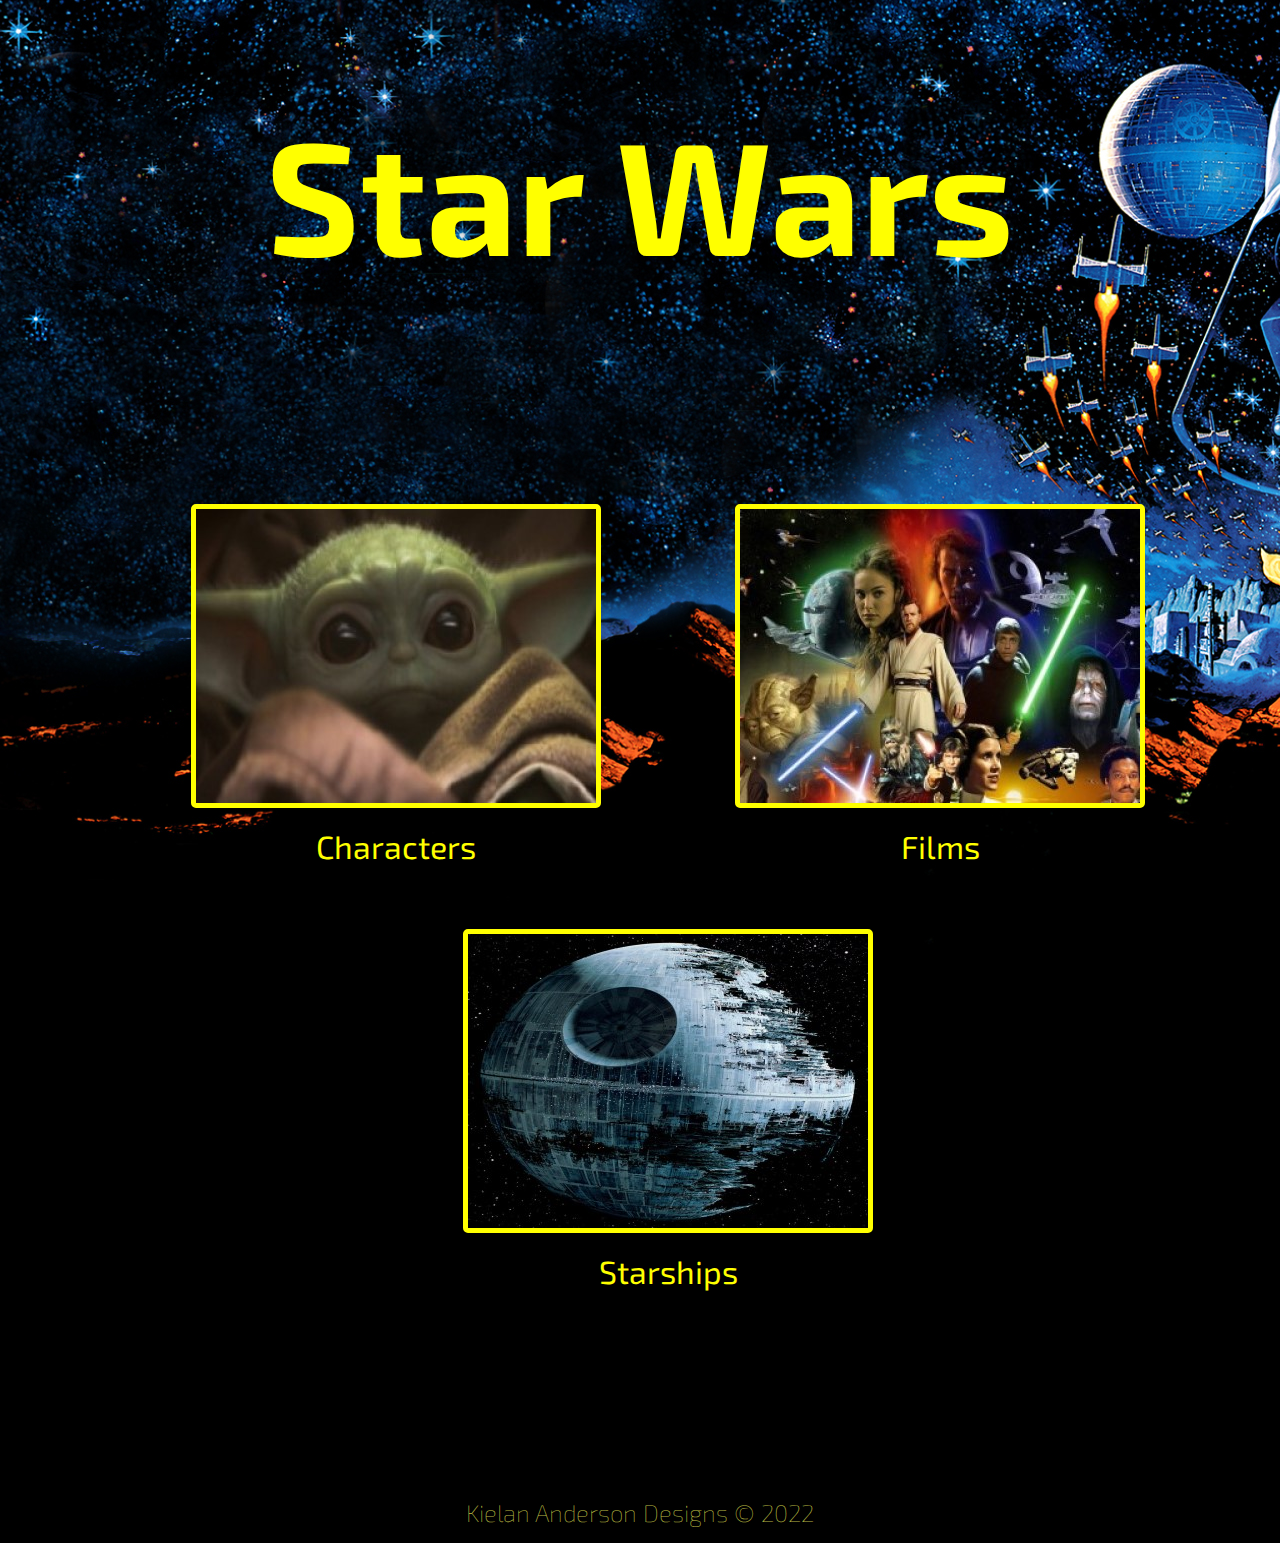
<file: index.html>
<!DOCTYPE html>
<html lang="en">
<head>
    <meta charset="UTF-8">
    <meta http-equiv="X-UA-Compatible" content="IE=edge">
    <meta name="viewport" content="width=device-width, initial-scale=1.0">
    <link rel="icon" href="/images/BkDS7X.webp">
    <link rel="preconnect" href="https://fonts.googleapis.com">
<link rel="preconnect" href="https://fonts.gstatic.com" crossorigin>
<link href="https://fonts.googleapis.com/css2?family=Exo+2:wght@300;400;700&display=swap" rel="stylesheet">
    <link href="index.css" rel="stylesheet"/>
    <title>Use the Force</title>
</head>
<body>
    <!--<nav id="navbar">
        <ul class="nav-list">
            <li>
                <a href="#welcome-section">About</a>
            </li>
            <li>
                <a href="#projects">Projects</a>
            </li>
            <li>
                <a href="#contact">Contact</a>
            </li>
        </ul>
    </nav>-->
    <section id="welcome-section">
        <h1>Star Wars</h1>
    </section>
    <section id="projects">
       <!-- <h1>Projects</h1>-->
        <div class="projects-grid">
            <a class="project-tile" href="/characters/index.html">
                <figure>
                    <img src="images/babyyoda.jpg"/>
                    <figcaption>Characters</figcaption>
                </figure>
            </a>
            <a class="project-tile" href="/films/index.html">
                <figure>
                    <img src="images/allmovies.jpg">
                    <figcaption>Films</figcaption>
                </figure>
            </a>
            <a class="project-tile" href="/starships/index.html">
                <figure>
                    <img src="images/DeathStar2.jpg">
                    <figcaption>Starships</figcaption>
                </figure>
            </a>
            <!--
            <a class="project-tile" href="congress/index.html">
                <figure>
                    <img src="images/congressbuilding.jfif">
                    <figcaption>Representatives</figcaption>
                </figure>
            </a>
            <a class="project-tile" href="pokemon/index.html">
                <figure>
                    <img src="images/R.png"/>
                    <figcaption>Pokemon</figcaption>
                </figure>
            </a>
                </figure>
            </a>-->
        </div>
    </section>
    <!--<section id="contact">
        <h1>Let's work together</h1>
        <p>Please hire me. I'm desperate.</p>
        <div>
        <a id="profile-link" href="https://github.com/Kielan2" target="_blank"><i class="fab fa-github"></i> Github</a>
        <a id="profile-link" href="#">LinkedIn</a>
        <a id="profile-link" href="#">Twitter</a>
        <a id="profile-link" href="#">Email</a>
        <a id="profile-link" href="#"><i class="fas fa-mobile-alt"></i> Phone</a>
        </div>
    </section>-->
    <footer>
        <p>Kielan Anderson Designs &copy; 2022</p>
    </footer>
</body>
</html>
</file>
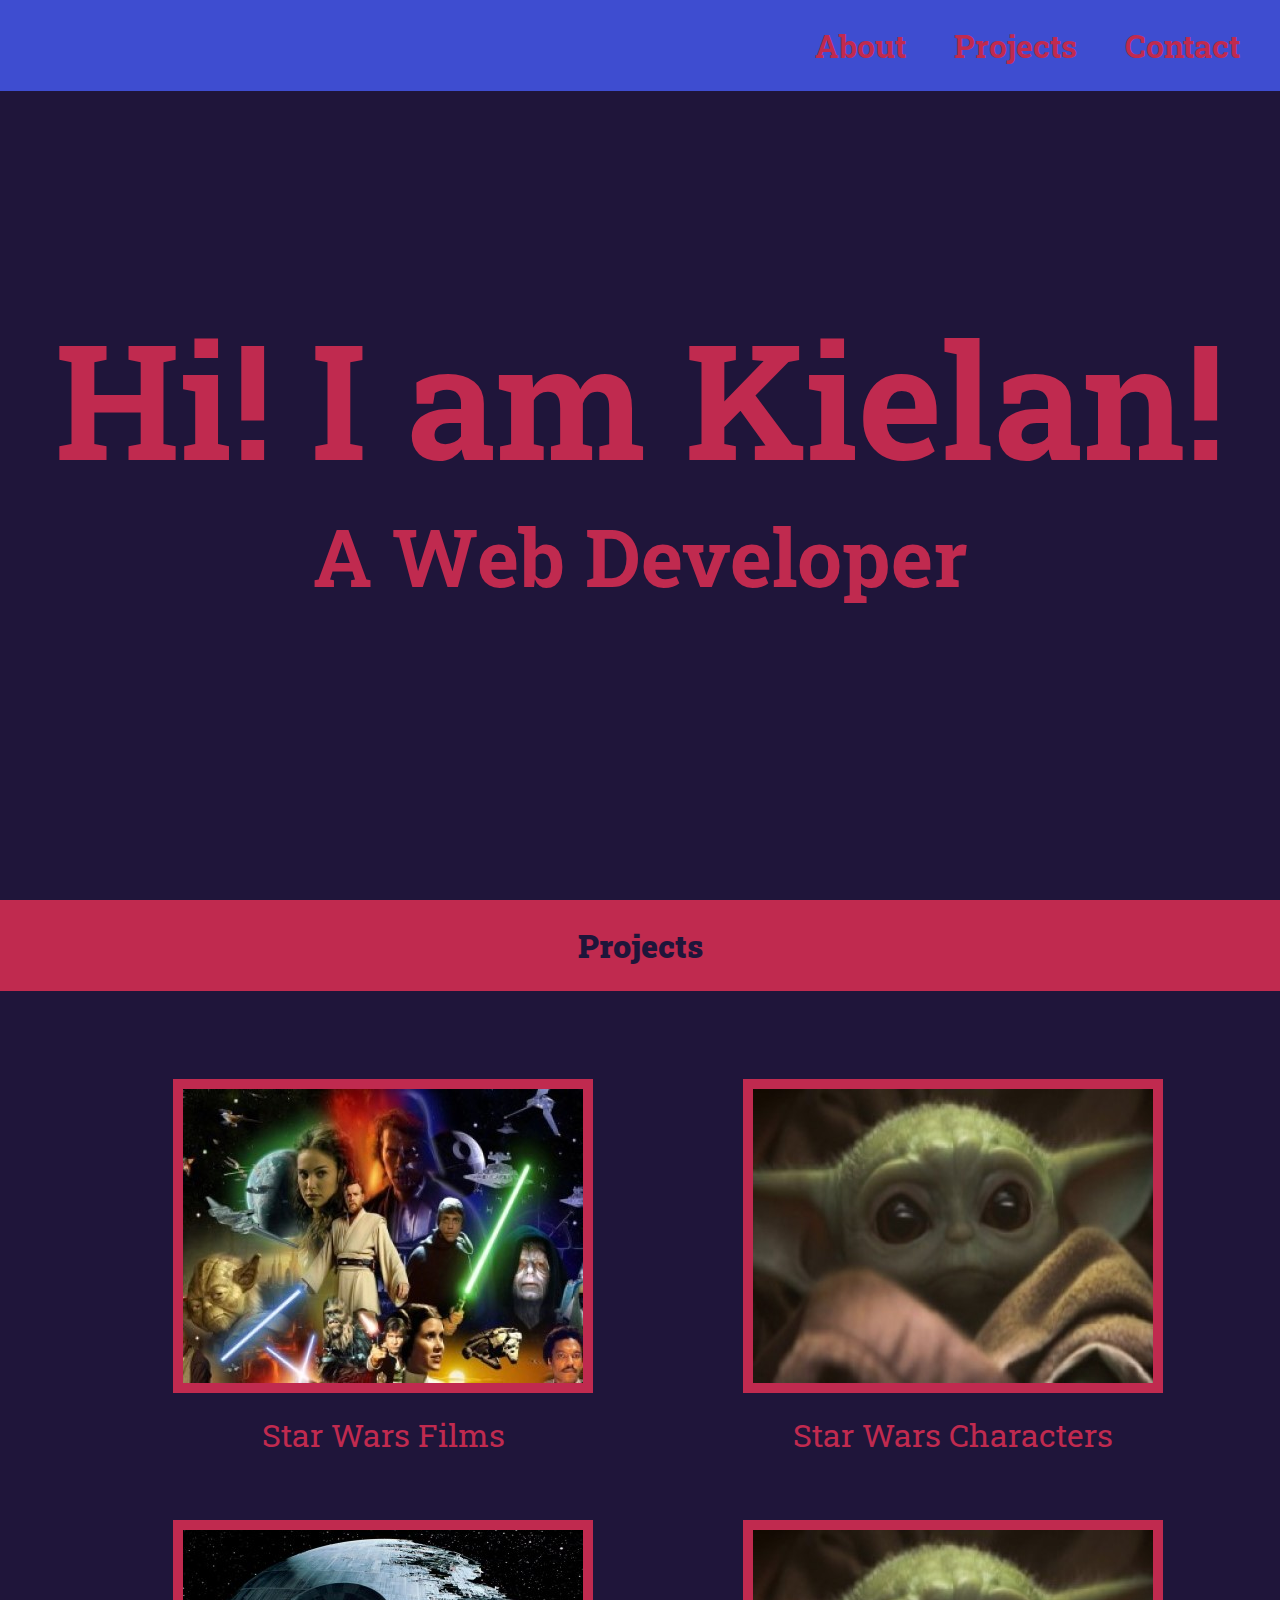
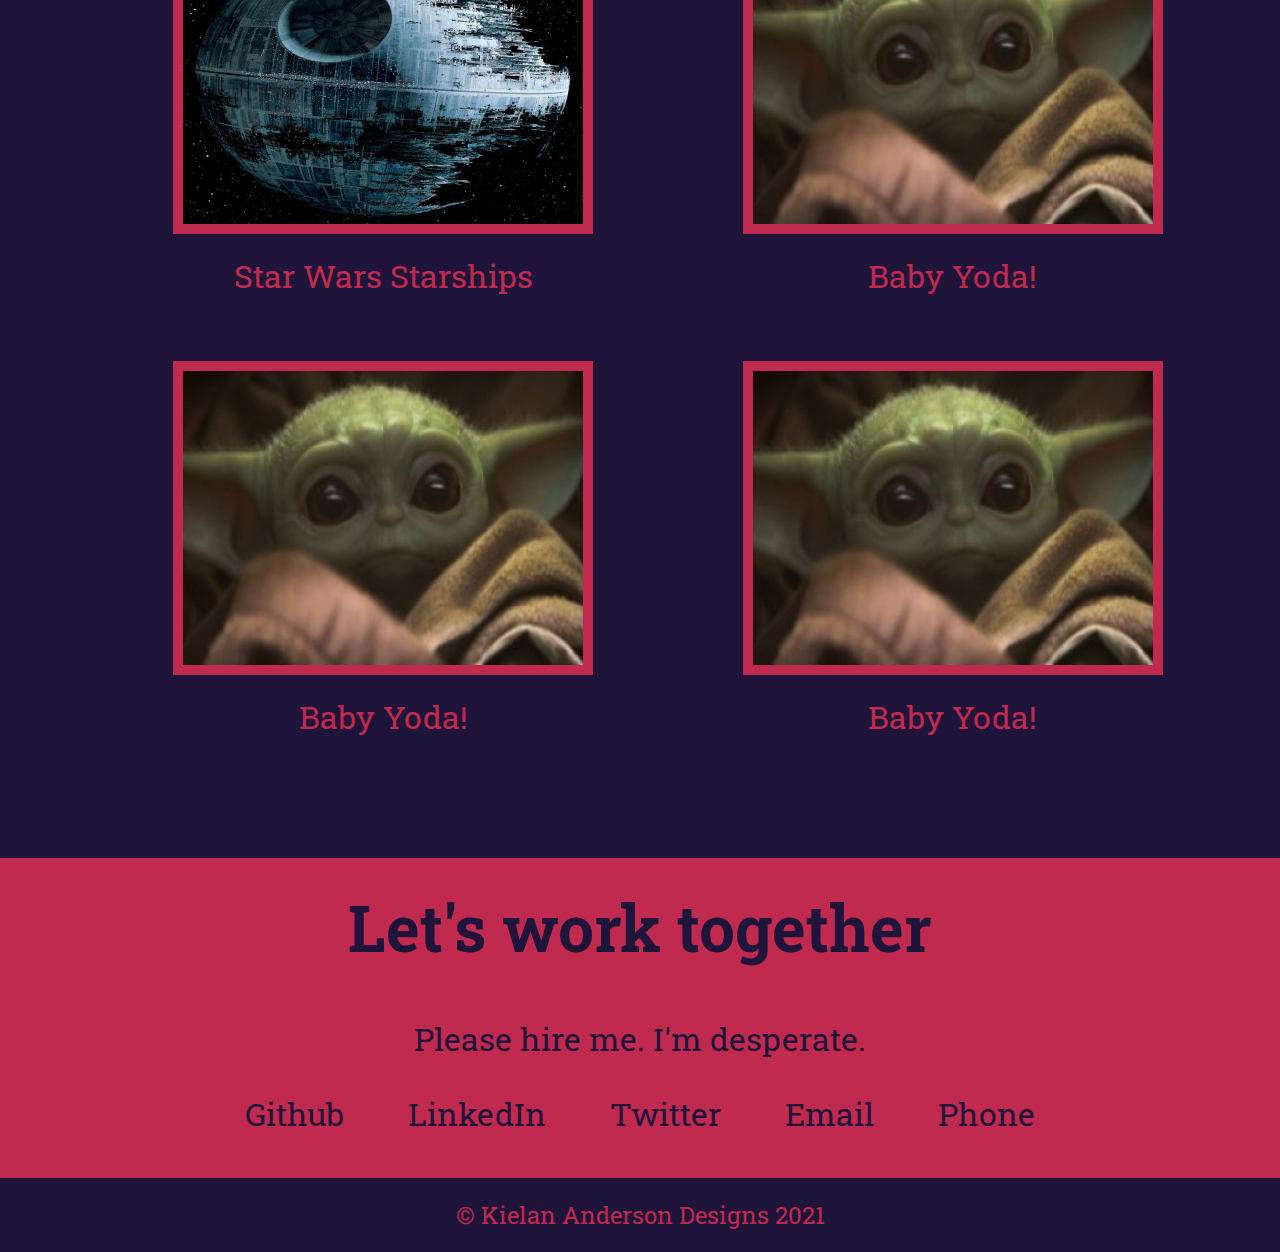
<file: home/index.html>
<!DOCTYPE html>
<html lang="en">
<head>
    <meta charset="UTF-8">
    <meta http-equiv="X-UA-Compatible" content="IE=edge">
    <meta name="viewport" content="width=device-width, initial-scale=1.0">
    <link rel="preconnect" href="https://fonts.googleapis.com">
<link rel="preconnect" href="https://fonts.gstatic.com" crossorigin>
<link href="https://fonts.googleapis.com/css2?family=Roboto+Slab&display=swap" rel="stylesheet">
    <link href="index.css" rel="stylesheet"/>
    <title>Kielan's Portfolio</title>
</head>
<body>
    <nav id="navbar">
        <ul class="nav-list">
            <li>
                <a href="#welcome-section">About</a>
            </li>
            <li>
                <a href="#projects">Projects</a>
            </li>
            <li>
                <a href="#contact">Contact</a>
            </li>
        </ul>
    </nav>
    <section id="welcome-section">
        <h1>Hi! I am Kielan!</h1>
        <h4> A Web Developer</h4>
    </section>
    <section id="projects">
        <h1>Projects</h1>
        <div class="projects-grid">
            <a class="project-tile" href="/films/index.html">
                <figure>
                    <img src="images/allmovies.jpg">
                    <figcaption>Star Wars Films</figcaption>
                </figure>
            </a>
            <a class="project-tile" href="/characters/index.html">
                <figure>
                    <img src="images/babyyoda.jpg"/>
                    <figcaption>Star Wars Characters</figcaption>
                </figure>
            </a>
            <a class="project-tile" href="/starships/index.html">
                <figure>
                    <img src="images/DeathStar2.jpg">
                    <figcaption>Star Wars Starships</figcaption>
                </figure>
            </a>
            <a class="project-tile" href="#">
                <figure>
                    <img src="images/babyyoda.jpg"/>
                    <figcaption>Baby Yoda!</figcaption>
                </figure>
            </a>
            <a class="project-tile" href="#">
                <figure>
                    <img src="images/babyyoda.jpg"/>
                    <figcaption>Baby Yoda!</figcaption>
                </figure>
            </a>
            <a class="project-tile" href="#">
                <figure>
                    <img src="images/babyyoda.jpg"/>
                    <figcaption>Baby Yoda!</figcaption>
                </figure>
            </a>
        </div>
    </section>
    <section id="contact">
        <h1>Let's work together</h1>
        <p>Please hire me. I'm desperate.</p>
        <div>
        <a id="profile-link" href="https://github.com/Kielan2" target="_blank"><i class="fab fa-github"></i> Github</a>
        <a id="profile-link" href="#">LinkedIn</a>
        <a id="profile-link" href="#">Twitter</a>
        <a id="profile-link" href="#">Email</a>
        <a id="profile-link" href="#"><i class="fas fa-mobile-alt"></i> Phone</a>
        </div>
    </section>
    <footer>
        <p>&copy; Kielan Anderson Designs 2021</p>
    </footer>
</body>
</html>
</file>
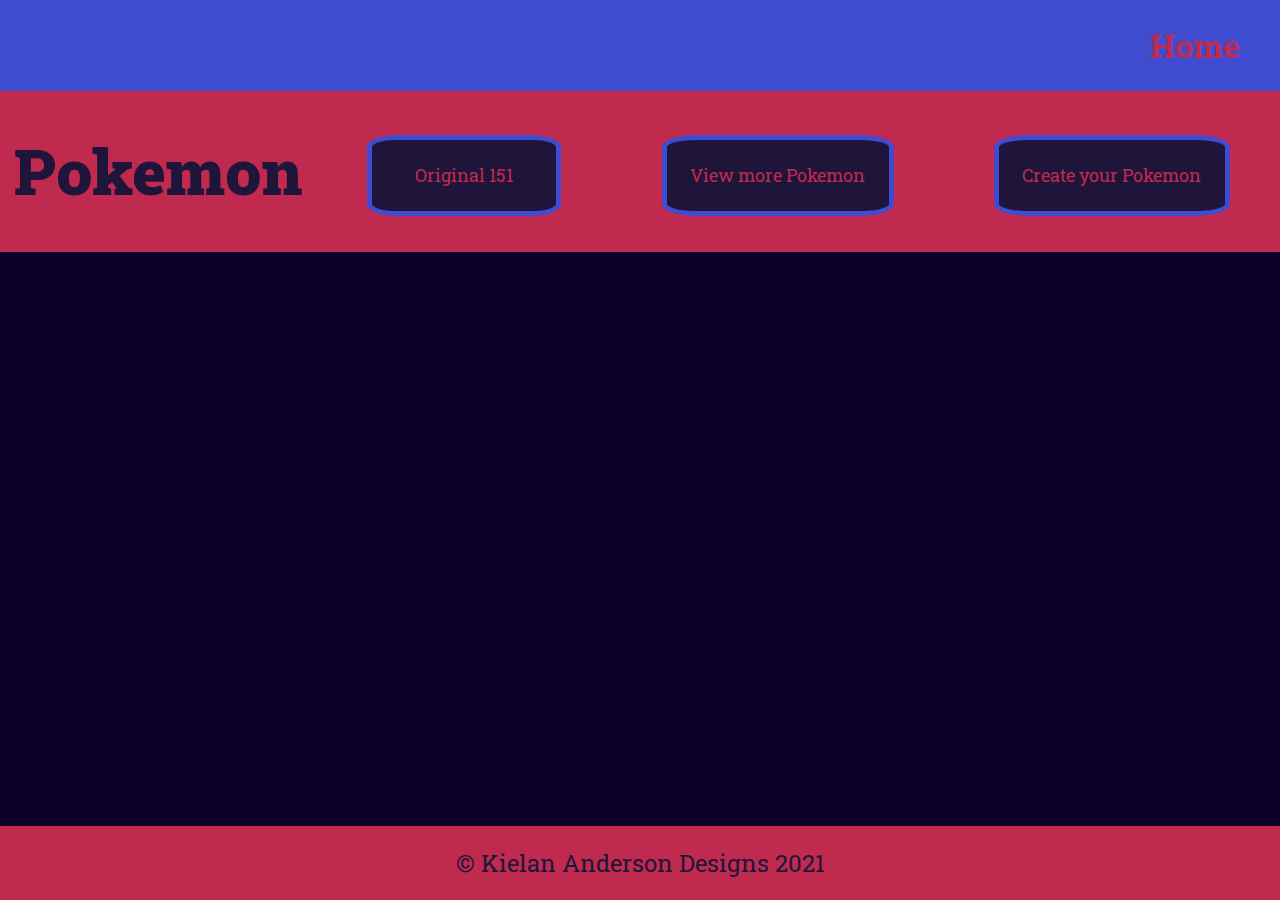
<file: pokemon/index.html>
<!DOCTYPE html>
<html lang="en">
<head>
    <meta charset="UTF-8">
    <meta http-equiv="X-UA-Compatible" content="IE=edge">
    <meta name="viewport" content="width=device-width, initial-scale=1.0">
    <link rel="preconnect" href="https://fonts.googleapis.com">
    <link rel="preconnect" href="https://fonts.gstatic.com" crossorigin>
    <link href="https://fonts.googleapis.com/css2?family=Roboto+Slab&display=swap" rel="stylesheet">
    <link href="style.css" rel="stylesheet"/>
    <title>Pokemon Cards</title>
</head>
<body>
    <nav id="navbar">
        <ul class="nav-list">
            
                <a href="../index.html">Home</a>
            
        </ul>
    </nav>
    <header>
        <h1>Pokemon</h1>
        <button class="loadPokemon">&nbsp&nbsp&nbsp&nbsp Original 151 &nbsp&nbsp&nbsp&nbsp</button>
        <button class="morePokemon">View more Pokemon</button>
        <button class="newPokemon">Create your Pokemon</button>
        
    </header>
    <main>
<div class="pokeGrid"></div>
    </main>
    <footer>
        <p>&copy; Kielan Anderson Designs 2021</p>
    </footer>
    <script src="pokecode.js" type="module"></script>
</body>
</html>
</file>
<file: index.css>
* {
    margin: 0;
    font-family: 'Exo 2', sans-serif;
    box-sizing: border-box;
}

html {
    scroll-behavior: smooth;
}

body {
    height:  100vh;
    background: url(/images/R\ \(1\).jpg) no-repeat;
    background-color: black;
}

a {
    text-decoration: none;
}

#navbar {
    display: flex;
    position: fixed;
    justify-content: flex-end;
    width: 100%;
}

.nav-list {
    display: flex;
    margin-right: 1rem;
    list-style-type: none;
    font-weight: bold;
}

.nav-list a {
    display: block;
    padding: 1.5rem;
    font-size: xx-large;
    color: #c02a4f;
}

.nav-list a:hover {
    background-color: #c02a4f;
    color:#3e4dd0;
}

#welcome-section {
    display: flex;
    flex-direction: column;
    justify-content: center;
    align-items: center;
    font-size: 5rem;
    color: #ffff00;
    margin-top: 6rem;
    font-weight: bold;
}

.projects-grid {
    padding: 4.5rem;
    display: flex;
    flex-wrap: wrap;
    margin: 0 auto;
    width: 100%;
    justify-content: center;
    justify-content: space-evenly;
    padding-right: 1rem;
    margin-top: 8em;
}

#projects h1 {
    color: #1f153a;
    display: flex;
    justify-content: center;
    font-size: xx-large;
    padding: 1.5rem;
    font-weight: 900;
}

#projects img {
    margin: 1em 1em;
    border: 5px solid #ffff00;
    border-radius: 5px;
}

.projects-grid img:hover {
    box-shadow: 0px 0px 30px #2ea0df;
    transform: translateY(-8px);
    transition: all 0.5s ease;
}

figcaption {
    text-align: center;
    font-size: xx-large;
    color: #ffff00;
    margin-bottom: 1.5em;
}

#contact {
    display: flex;
    flex-direction: column;
    justify-content: center;
    align-items: center;
    height: 20rem;
    background-color: #c02a4f;
}

#contact h1 {
    font-size: 4rem;
    padding: 3rem 0;
    color: #1f153a;
}

#contact p {
    font-size: xx-large;
    padding-bottom: 2rem;
    color: #1f153a;
}

#contact div {
    display: flex;
    justify-content: center;
    padding-bottom: 4rem;
}

#contact div a {
    margin: 0 2rem;
    font-size: 2rem;
    text-shadow: 2px 2px 2px 1px #1f153a;
    transition: transform 0.3s ease-out;
    color: #1f153a;
}

#contact div a:hover {
    transform: translateY(-8px);
}

footer {
    display: flex;
    justify-content: center;
    font-weight: lighter !important;
    font-size: 1.5rem;
    padding: 1rem;
    color: #f3f35cc9;
    margin-top: 3em;
}

@media (max-width: 1200px) {
    html {
        font-size: 80%;
    }

    body {
        height:  100vh;
        background-color: black;
    }
}

@media (max-width: 900px) {
    html {
        font-size: 50%;
    }

    body {
        height:  100vh;
        background-color: black;
    }
}
</file>
<file: home/index.css>
* {
    margin: 0;
    font-family: 'Roboto Slab', serif;
    box-sizing: border-box;
}
html {
    box-sizing: border-box;
    scroll-behavior: smooth;
}

a {
    text-decoration: none;
}

#navbar {
    display: flex;
    position: fixed;
    justify-content: flex-end;
    width: 100%;
    background-color: #3e4dd0;
}

.nav-list {
    display: flex;
    margin-right: 1rem;
    list-style-type: none;
    font-weight: bold;
}

.nav-list a {
    display: block;
    padding: 1.5rem;
    font-size: xx-large;
    color: #c02a4f;
}

.nav-list a:hover {
    background-color: #c02a4f;
    color:#3e4dd0;
}

#welcome-section {
    display: flex;
    flex-direction: column;
    justify-content: center;
    align-items: center;
    background-color: #1f153a;
    height: 100vh;
    font-size: 5rem;
    color: #c02a4f;
}

.projects-grid {
    padding: 4.5rem;
    display: flex;
    flex-wrap: wrap;
    background-color: #1f153a;
    margin: 0 auto;
    width: 100%;
    justify-content: center;
    justify-content: space-evenly;
    padding-right: 1rem;
}

#projects h1 {
    background-color: #c02a4f;
    color: #1f153a;
    display: flex;
    justify-content: center;
    font-size: xx-large;
    padding: 1.5rem;
    font-weight: 900;

}

#projects img {
    margin: 1em 3em;
    border: 10px solid #c02a4f;
}

.projects-grid img:hover {
    box-shadow: 0px 0px 30px #c02a4f;
}

figcaption {
    text-align: center;
    font-size: xx-large;
    color: #c02a4f;
    margin-bottom: 1.5em;
}

#contact {
    display: flex;
    flex-direction: column;
    justify-content: center;
    align-items: center;
    height: 20rem;
    background-color: #c02a4f;
}

#contact h1 {
    font-size: 4rem;
    padding: 3rem 0;
    color: #1f153a;
}

#contact p {
    font-size: xx-large;
    padding-bottom: 2rem;
    color: #1f153a;
}

#contact div {
    display: flex;
    justify-content: center;
    padding-bottom: 4rem;
}

#contact div a {
    margin: 0 2rem;
    font-size: 2rem;
    text-shadow: 2px 2px 2px 1px #1f153a;
    transition: transform 0.3s ease-out;
    color: #1f153a;
}

#contact div a:hover {
    transform: translateY(-8px);
}

footer {
    display: flex;
    justify-content: center;
    font-size: 1.5rem;
    padding: 1.3rem;
    background-color: #1f153a;
    color: #c02a4f;
}

@media (max-width: 1200px) {
    html {
        font-size: 80%;
    }
}

@media (max-width: 900px) {
    html {
        font-size: 40%;
    }
}
</file>
<file: pokemon/style.css>
* {
    margin: 0;
    box-sizing: border-box;
    font-family: 'Roboto Slab', serif;
    list-style-type: none;
}

body {
    min-height: 100vh;
    background-color: #0c0229;
}

.pokeGrid {
    margin: 4rem 0 4rem 0;
    display: flex;
    justify-content: center;
    width: 100%;
    flex-wrap: wrap;
}

.pokeGrid figure:hover {
    box-shadow: 0px 0px 50px #c02a4f;
    transform: translateY(-8px);
}

header {
    display: flex;
    flex-wrap: wrap;
    text-align: center;
    justify-content: center;
    background-color: #c02a4f;
    color: #1f153a;
    font-weight: bolder;
    justify-content: space-around;
}

header h1 {
    display: flex;
    justify-content: center;
    padding-top: 2em;
    font-size: 4em;
    font-weight: bolder;
}

header button {
    display: flex;
    flex-wrap: wrap;
    justify-content: center;
    float: left;
    justify-content: space-around;
    margin: 2em;
    background-color: #1f153a;
    color:#c02a4f;
    margin-top: 7.5em;
    padding: 1.3em;
    font-size: large;
    border: solid 5px #3e4dd0;
    border-radius: 15%;
    float: left;
    cursor: pointer;
}


#navbar {
    display: flex;
    position: fixed;
    justify-content: flex-end;
    width: 100%;
    background-color: #3e4dd0;
    list-style-type: none;
    z-index: 9999;
}

.nav-list {
    display: flex;
    margin-right: 1rem;
    list-style-type: circle;
    font-weight: bold;
    text-decoration:solid;
}

.nav-list a {
    display: block;
    padding: 1.5rem;
    font-size: xx-large;
    color: #c02a4f;
    list-style-type: none;
    text-decoration: none;
}

.nav-list a:hover {
    background-color: #c02a4f;
    color:#3e4dd0;
}

.scene {
    width: 200px;
    height: 260px;
    perspective: 600px;
    margin: .5rem;
}

.card {
    width: 100%;
    height: 100%;
    position: relative;
    transition: transform 1s;
    transform-style: preserve-3d;
    cursor: pointer;
}

.card.is-flipped {
    transform: rotateY(180deg);
}

.cardFace {
    position: absolute;
    width: 100%;
    height: 100%;
    backface-visibility: hidden;
    border: solid 5px #011afd;
}

.front {
    background: #3e4dd0;
    color: #1f153a;
    font-size: x-large;
    font-weight: bold;
   
}

figcaption {
    display: flex;
    justify-content: center;
}

.back {
    background: #c02a4f;
    transform: rotateY(180deg);
    color: #1f153a;
    font-size: x-large;
}

ul li{
    list-style-type: upper-roman;
    padding: .1em;
    margin-left: .1em;
}

h4 {
    padding: .7em;
    display: flex;
    justify-content: center;
}

figure img {
    width: 200px;
}

#Pokemon {
    background-color: #c02a4f;
}

footer {
    display: flex;
    justify-content: center;
    font-size: 1.5rem;
    padding: 1.3rem;
    background-color: #c02a4f;
    color: #1f153a;
    position: sticky;
    top: 100%;
}
</file>
